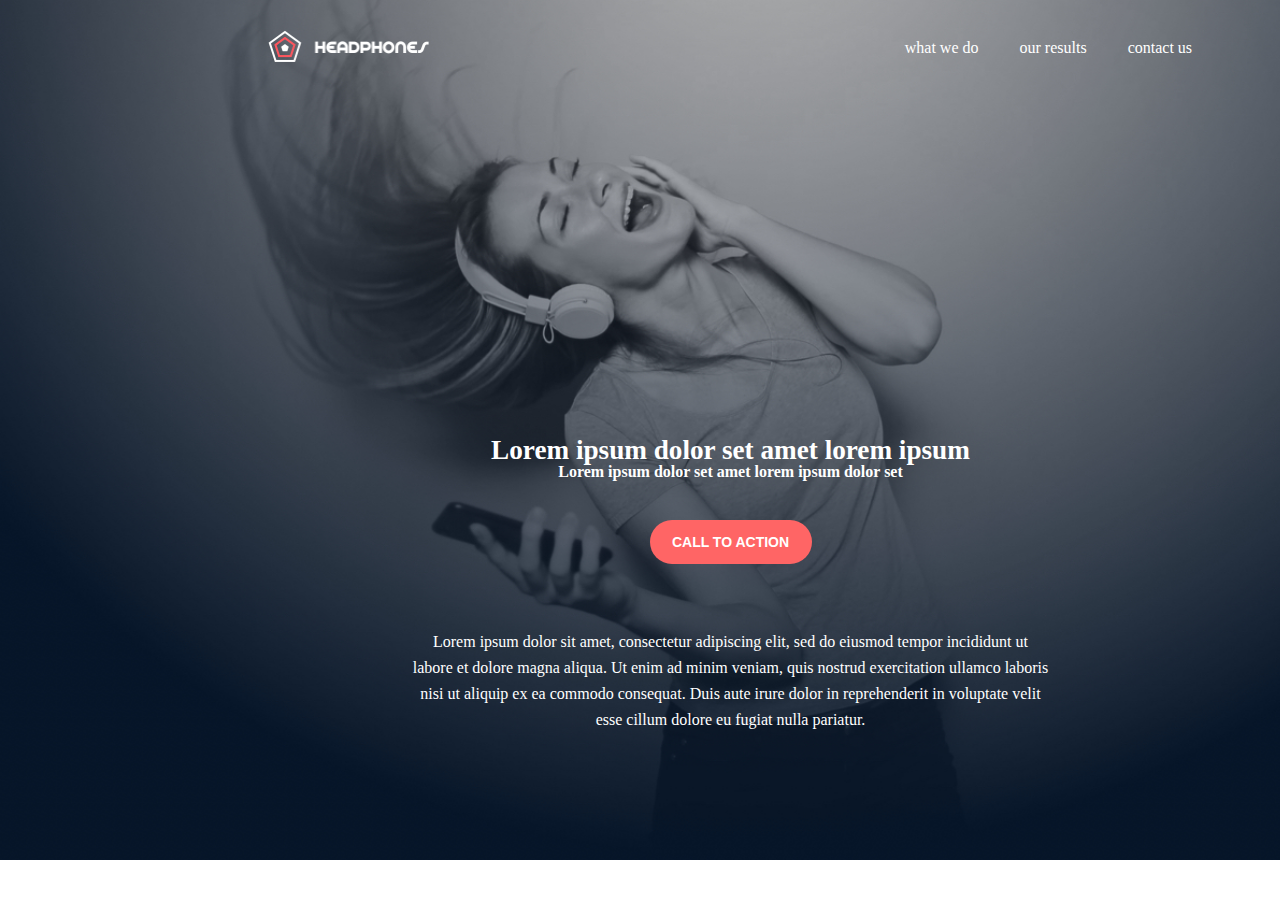
<file: 0-index.html>
<!DOCTYPE html>
<html lang="en">
<head>
    <meta charset="UTF-8">
    <meta name="viewport" content="width=device-width, initial-scale=1.0">
    <title>Headphones</title>
    <link rel="stylesheet" href="0-style.css">
</head>
<body>
    <header>
        <div class="nav-bar">
            <div class="logo-container">
                <a href="index.html"><img src="images/logo_headphones.png" alt="Logo" class="logo"></a>
            </div>
            <div class="links">
                <ul>
                    <a href="#"><li>what we do</li></a>
                    <a href="#"><li>our results</li></a>
                    <a href="#"><li>contact us</li></a>
                </ul>
            </div>
        </div>
        <div class="header-text">
            <h2>Lorem ipsum dolor set amet lorem ipsum</h2>
            <h3>Lorem ipsum dolor set amet lorem ipsum dolor set</h3>
            <button>CALL TO ACTION</button>
            <p>Lorem ipsum dolor sit amet, consectetur adipiscing elit,
                sed do eiusmod tempor incididunt ut labore et dolore magna aliqua.
                Ut enim ad minim veniam, quis nostrud exercitation ullamco laboris
                nisi ut aliquip ex ea commodo consequat. Duis aute irure dolor in
                reprehenderit in voluptate velit esse cillum dolore eu fugiat nulla pariatur.
            </p>
        </div>
    </header>

    <main>

    </main>

    <footer>

    </footer>
</body>
</html>
</file>
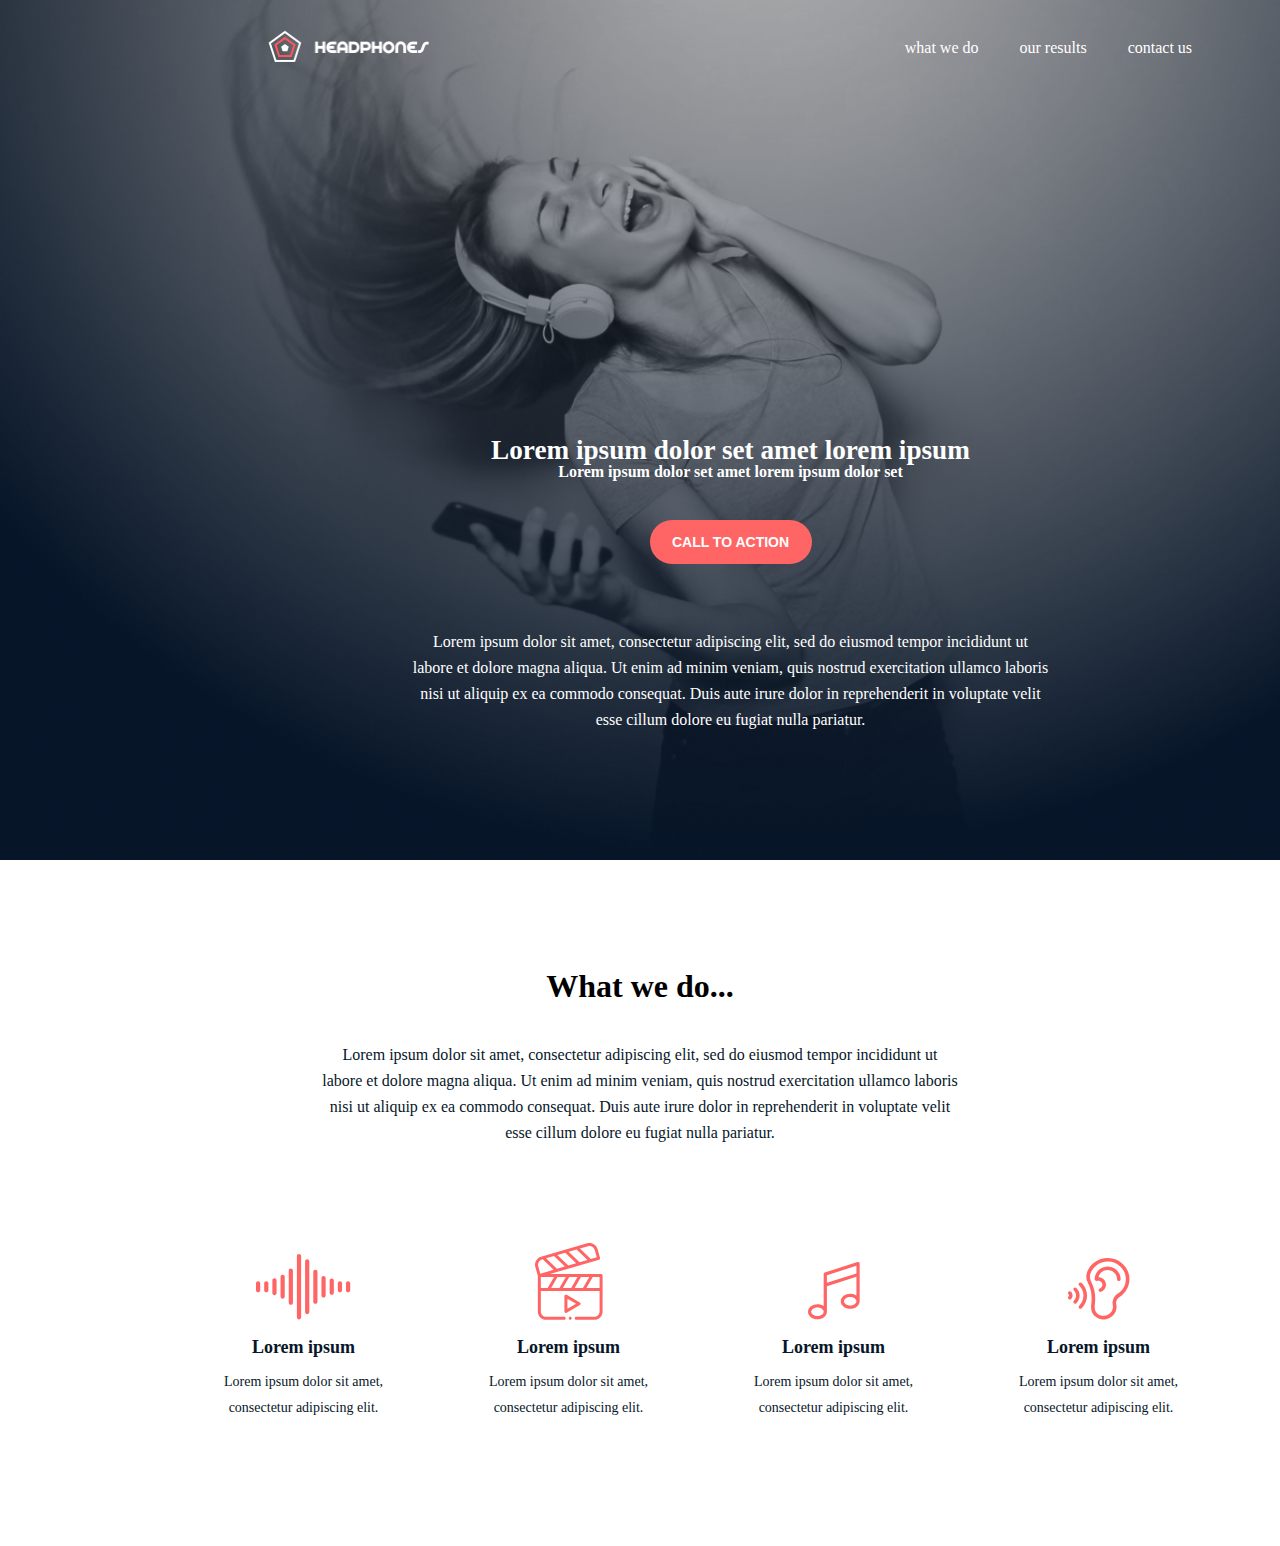
<file: 1-index.html>
<!DOCTYPE html>
<html lang="en">
<head>
    <meta charset="UTF-8">
    <meta name="viewport" content="width=device-width, initial-scale=1.0">
    <title>Headphones</title>
    <link rel="stylesheet" href="1-style.css">
</head>
<body>
    <header>
        <div class="nav-bar">
            <div class="logo-container">
                <a href="index.html"><img src="images/logo_headphones.png" alt="Logo" class="logo"></a>
            </div>
            <div class="links">
                <ul>
                    <a href="#"><li>what we do</li></a>
                    <a href="#"><li>our results</li></a>
                    <a href="#"><li>contact us</li></a>
                </ul>
            </div>
        </div>
        <div class="header-text">
            <h2>Lorem ipsum dolor set amet lorem ipsum</h2>
            <h3>Lorem ipsum dolor set amet lorem ipsum dolor set</h3>
            <button>CALL TO ACTION</button>
            <p>Lorem ipsum dolor sit amet, consectetur adipiscing elit,
                sed do eiusmod tempor incididunt ut labore et dolore magna aliqua.
                Ut enim ad minim veniam, quis nostrud exercitation ullamco laboris
                nisi ut aliquip ex ea commodo consequat. Duis aute irure dolor in
                reprehenderit in voluptate velit esse cillum dolore eu fugiat nulla pariatur.
            </p>
        </div>
    </header>

    <main>
        <div class="main-top">
            <h2>What we do...</h2>
            <p>Lorem ipsum dolor sit amet, consectetur adipiscing
                elit, sed do eiusmod tempor incididunt ut labore et
                dolore magna aliqua. Ut enim ad minim veniam, quis
                nostrud exercitation ullamco laboris nisi ut aliquip
                 ex ea commodo consequat. Duis aute irure dolor in
                 reprehenderit in voluptate velit esse cillum dolore
                  eu fugiat nulla pariatur.</p>
        </div>
        <div class="main-bottom">
            <div class="main-bottom-container main-bottom-1">
                <img src="images/sound-frecuency.svg" alt="sound wave" class="icon">
                <h3>Lorem ipsum</h3>
                <p>Lorem ipsum dolor sit amet, consectetur adipiscing elit.</p>
            </div>
            <div class="main-bottom-container main-bottom-2">
                <img src="images/video.svg" alt="video" class="icon">
                <h3>Lorem ipsum</h3>
                <p>Lorem ipsum dolor sit amet, consectetur adipiscing elit.</p>
            </div>
            <div class="main-bottom-container main-bottom-3">
                <img src="images/music.svg" alt="music" class="icon">
                <h3>Lorem ipsum</h3>
                <p>Lorem ipsum dolor sit amet, consectetur adipiscing elit.</p>
            </div>
            <div class="main-bottom-container main-bottom-4">
                <img src="images/hearing.svg" alt="hearing" class="icon">
                <h3>Lorem ipsum</h3>
                <p>Lorem ipsum dolor sit amet, consectetur adipiscing elit.</p>
            </div>
        </div>
    </main>

    <footer>

    </footer>
</body>
</html>
</file>
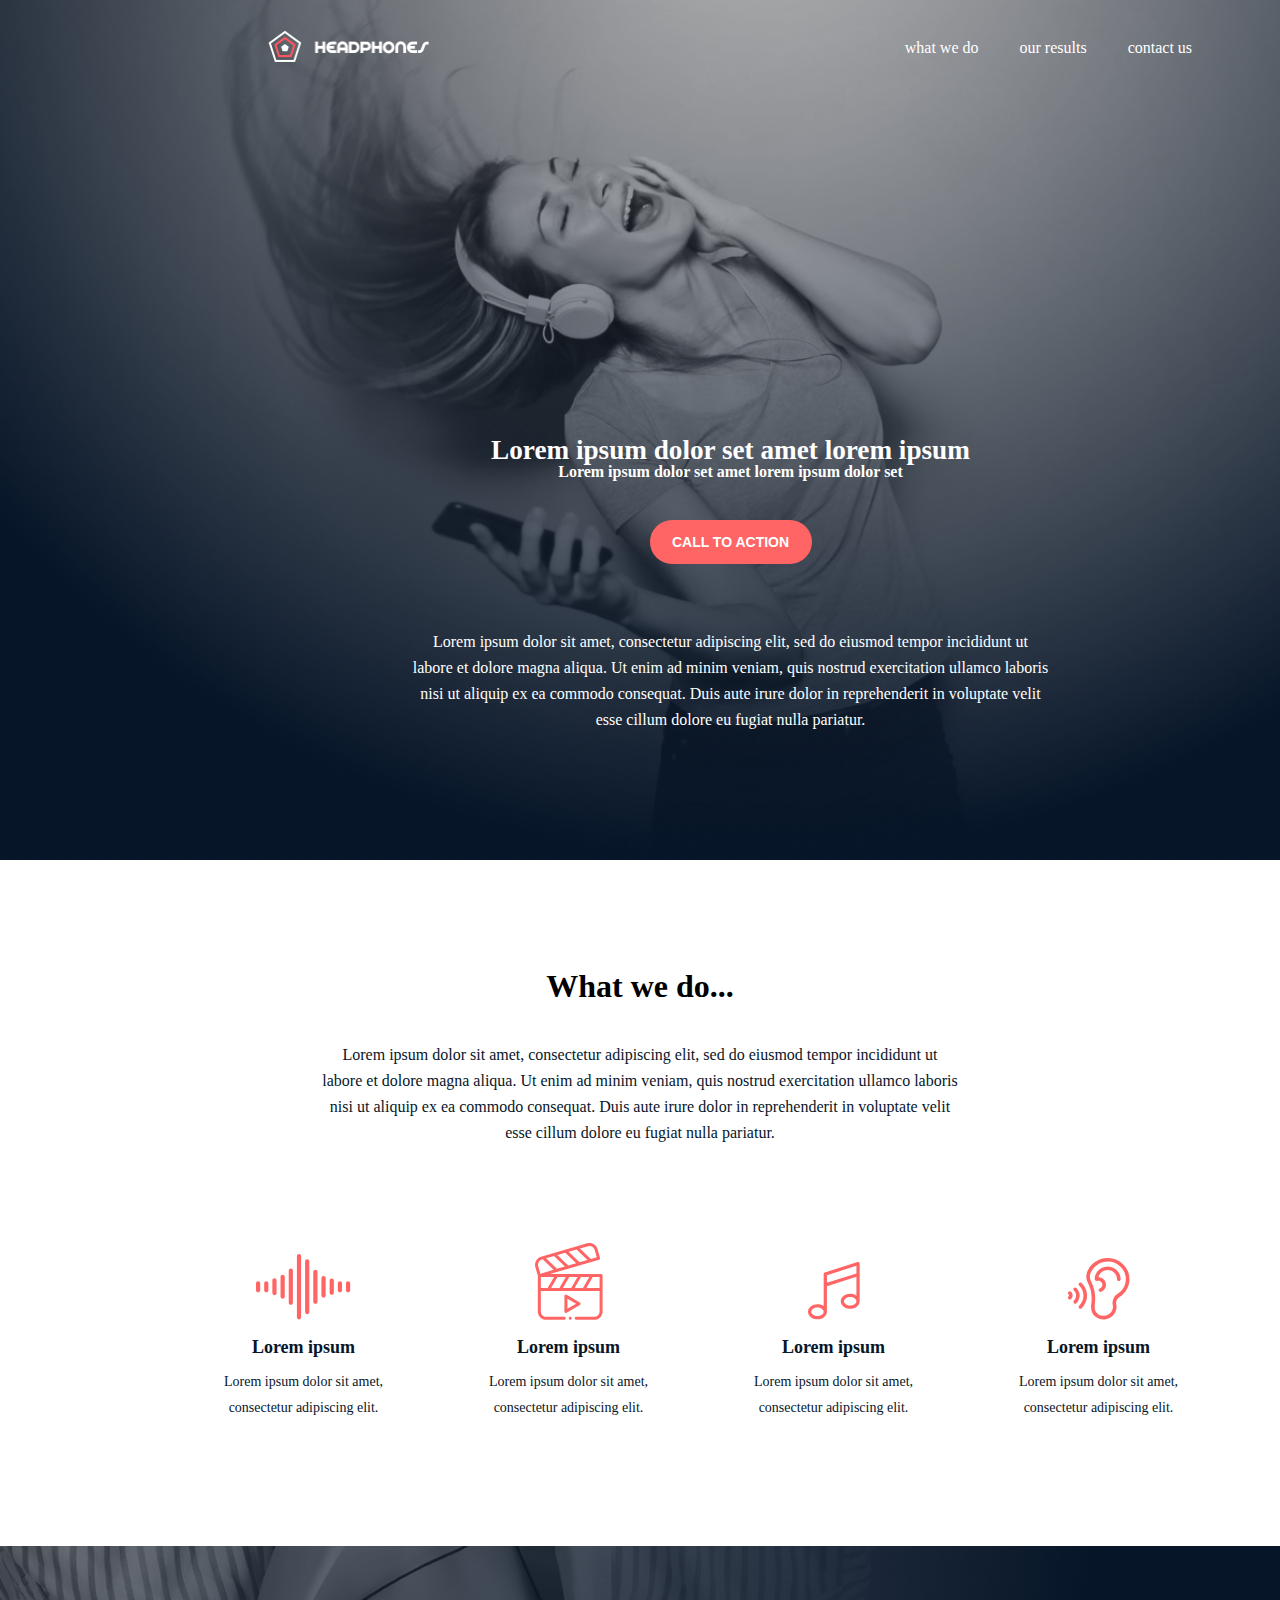
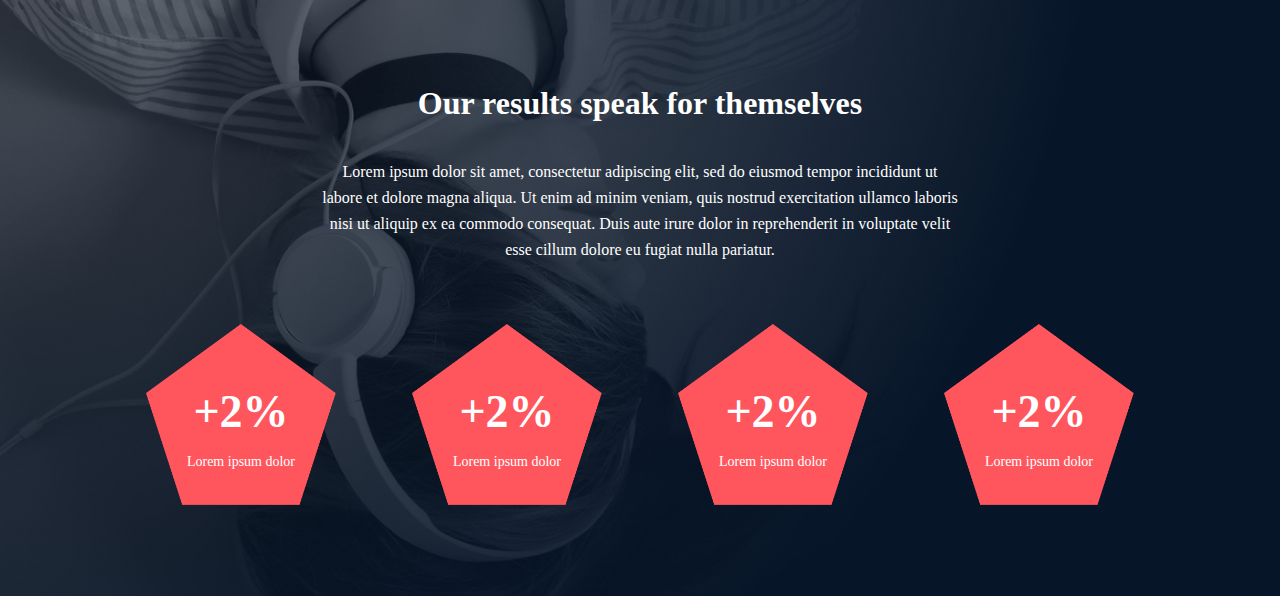
<file: 2-index.html>
<!DOCTYPE html>
<html lang="en">
<head>
    <meta charset="UTF-8">
    <meta name="viewport" content="width=device-width, initial-scale=1.0">
    <title>Headphones</title>
    <link rel="stylesheet" href="2-style.css">
</head>
<body>
    <header>
        <div class="nav-bar">
            <div class="logo-container">
                <a href="index.html"><img src="images/logo_headphones.png" alt="Logo" class="logo"></a>
            </div>
            <div class="links">
                <ul>
                    <a href="#"><li>what we do</li></a>
                    <a href="#"><li>our results</li></a>
                    <a href="#"><li>contact us</li></a>
                </ul>
            </div>
        </div>
        <div class="header-text">
            <h2>Lorem ipsum dolor set amet lorem ipsum</h2>
            <h3>Lorem ipsum dolor set amet lorem ipsum dolor set</h3>
            <button>CALL TO ACTION</button>
            <p>Lorem ipsum dolor sit amet, consectetur adipiscing elit,
                sed do eiusmod tempor incididunt ut labore et dolore magna aliqua.
                Ut enim ad minim veniam, quis nostrud exercitation ullamco laboris
                nisi ut aliquip ex ea commodo consequat. Duis aute irure dolor in
                reprehenderit in voluptate velit esse cillum dolore eu fugiat nulla pariatur.
            </p>
        </div>
    </header>

    <!-- WHAT WE DO
    ================== -->
    <main>
        <div class="main-top">
            <h2>What we do...</h2>
            <p>Lorem ipsum dolor sit amet, consectetur adipiscing
                elit, sed do eiusmod tempor incididunt ut labore et
                dolore magna aliqua. Ut enim ad minim veniam, quis
                nostrud exercitation ullamco laboris nisi ut aliquip
                 ex ea commodo consequat. Duis aute irure dolor in
                 reprehenderit in voluptate velit esse cillum dolore
                  eu fugiat nulla pariatur.</p>
        </div>
        <div class="main-bottom">
            <div class="main-bottom-container main-bottom-1">
                <img src="images/sound-frecuency.svg" alt="sound wave" class="icon">
                <h3>Lorem ipsum</h3>
                <p>Lorem ipsum dolor sit amet, consectetur adipiscing elit.</p>
            </div>
            <div class="main-bottom-container main-bottom-2">
                <img src="images/video.svg" alt="video" class="icon">
                <h3>Lorem ipsum</h3>
                <p>Lorem ipsum dolor sit amet, consectetur adipiscing elit.</p>
            </div>
            <div class="main-bottom-container main-bottom-3">
                <img src="images/music.svg" alt="music" class="icon">
                <h3>Lorem ipsum</h3>
                <p>Lorem ipsum dolor sit amet, consectetur adipiscing elit.</p>
            </div>
            <div class="main-bottom-container main-bottom-4">
                <img src="images/hearing.svg" alt="hearing" class="icon">
                <h3>Lorem ipsum</h3>
                <p>
                    Lorem ipsum dolor sit amet, consectetur adipiscing elit.
                </p>
            </div>
        </div>
    </main>

    <!-- OUR RESULTS
    =====================-->
    <section class="our-results">
        <div class="our-results-text">
            <h2>Our results speak for themselves</h2>
            <p>
                Lorem ipsum dolor sit amet, consectetur adipiscing elit,
                 sed do eiusmod tempor incididunt ut labore et dolore
                 magna aliqua. Ut enim ad minim veniam, quis nostrud
                 exercitation ullamco laboris nisi ut aliquip ex ea
                 commodo consequat. Duis aute irure dolor in
                 reprehenderit in voluptate velit esse cillum dolore
                 eu fugiat nulla pariatur.
            </p>
        </div>
        <div class="our-results-pentagon">
            <div class="pentagon-icon">
                <!-- <img src="images/pentagone.png" alt="pentagon icon" class="pentagon-icon"> -->
                <h2>+2%</h2>
                <p>Lorem ipsum dolor</p>
            </div>
            <div class="pentagon-icon">
                <!-- <img src="images/pentagone.png" alt="pentagon icon" class="pentagon-icon"> -->
                <h2>+2%</h2>
                <p>Lorem ipsum dolor</p>
            </div>
            <div class="pentagon-icon">
                <!-- <img src="images/pentagone.png" alt="pentagon icon" class="pentagon-icon"> -->
                <h2>+2%</h2>
                <p>Lorem ipsum dolor</p>
            </div>
            <div class="pentagon-icon">
                <!-- <img src="images/pentagone.png" alt="pentagon icon" class="pentagon-icon"> -->
                <h2>+2%</h2>
                <p>Lorem ipsum dolor</p>
            </div>
        </div>
    </section>

    <footer>

    </footer>
</body>
</html>
</file>
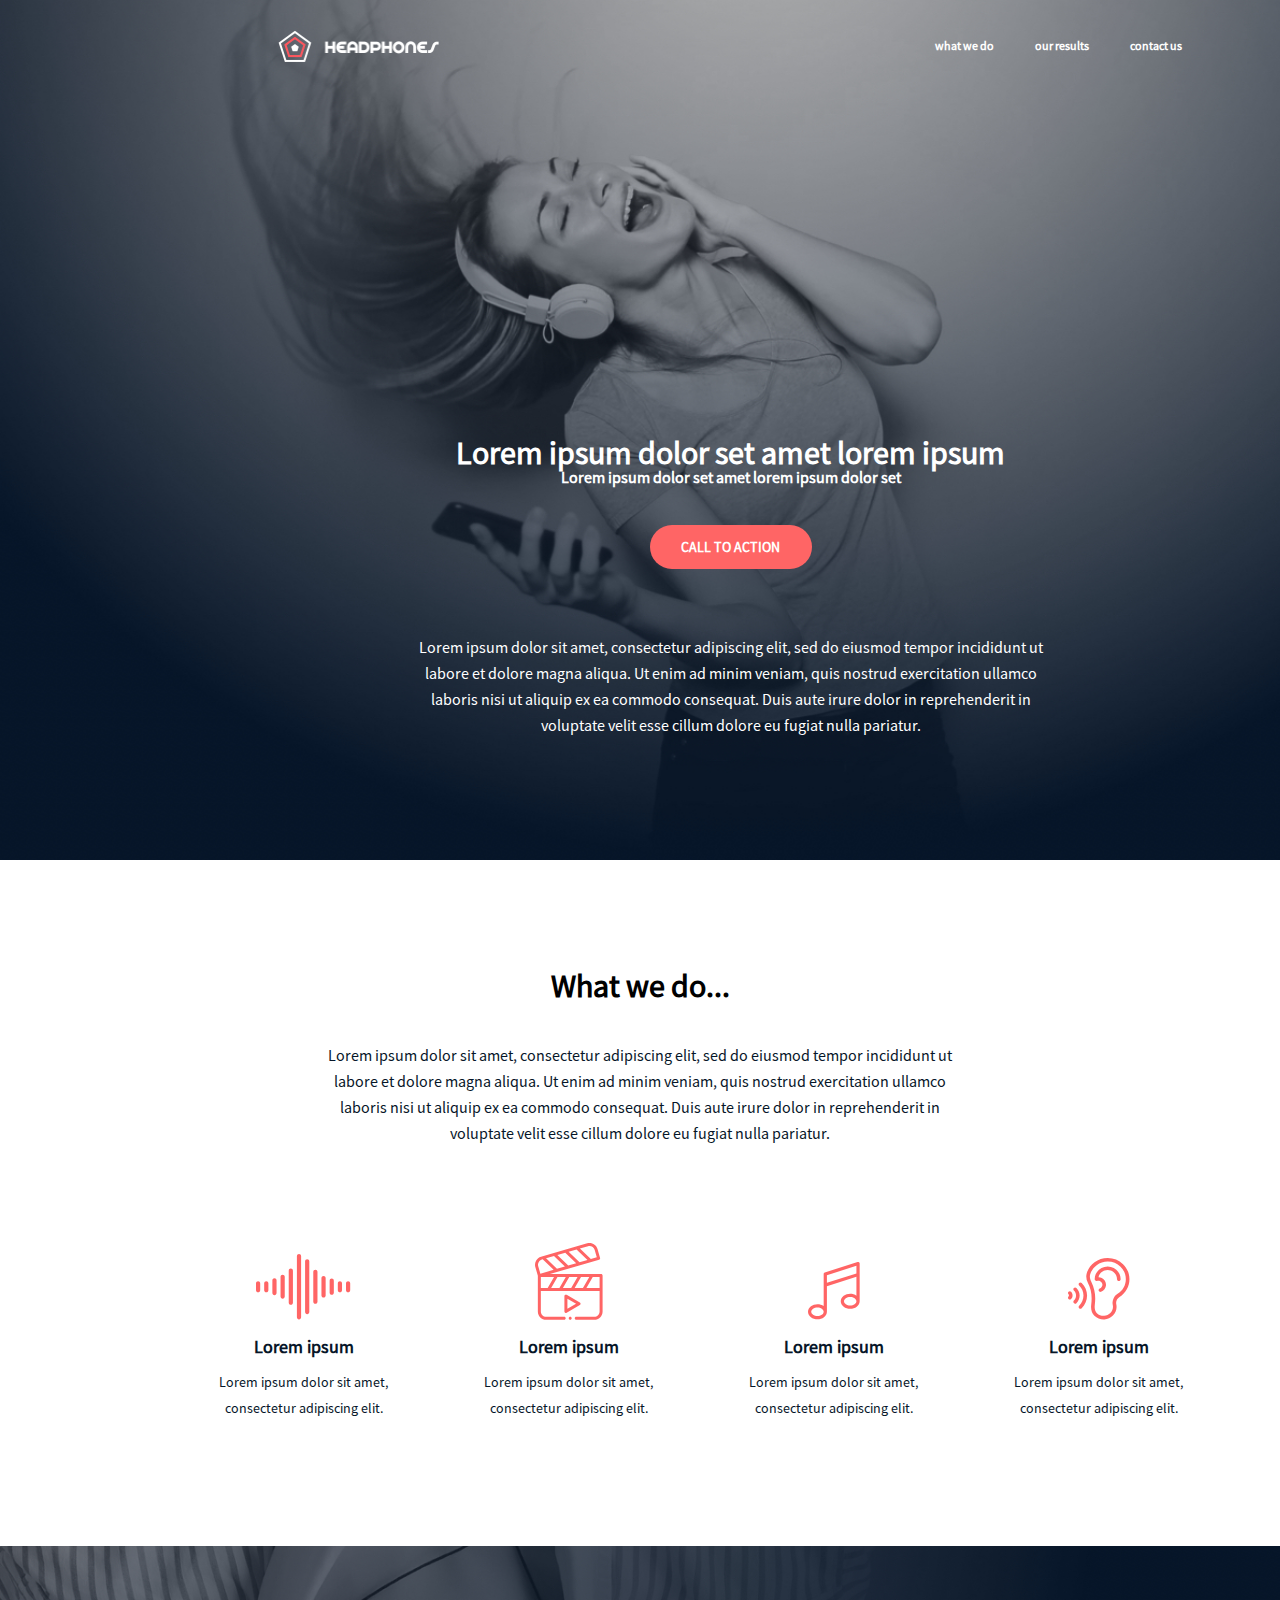
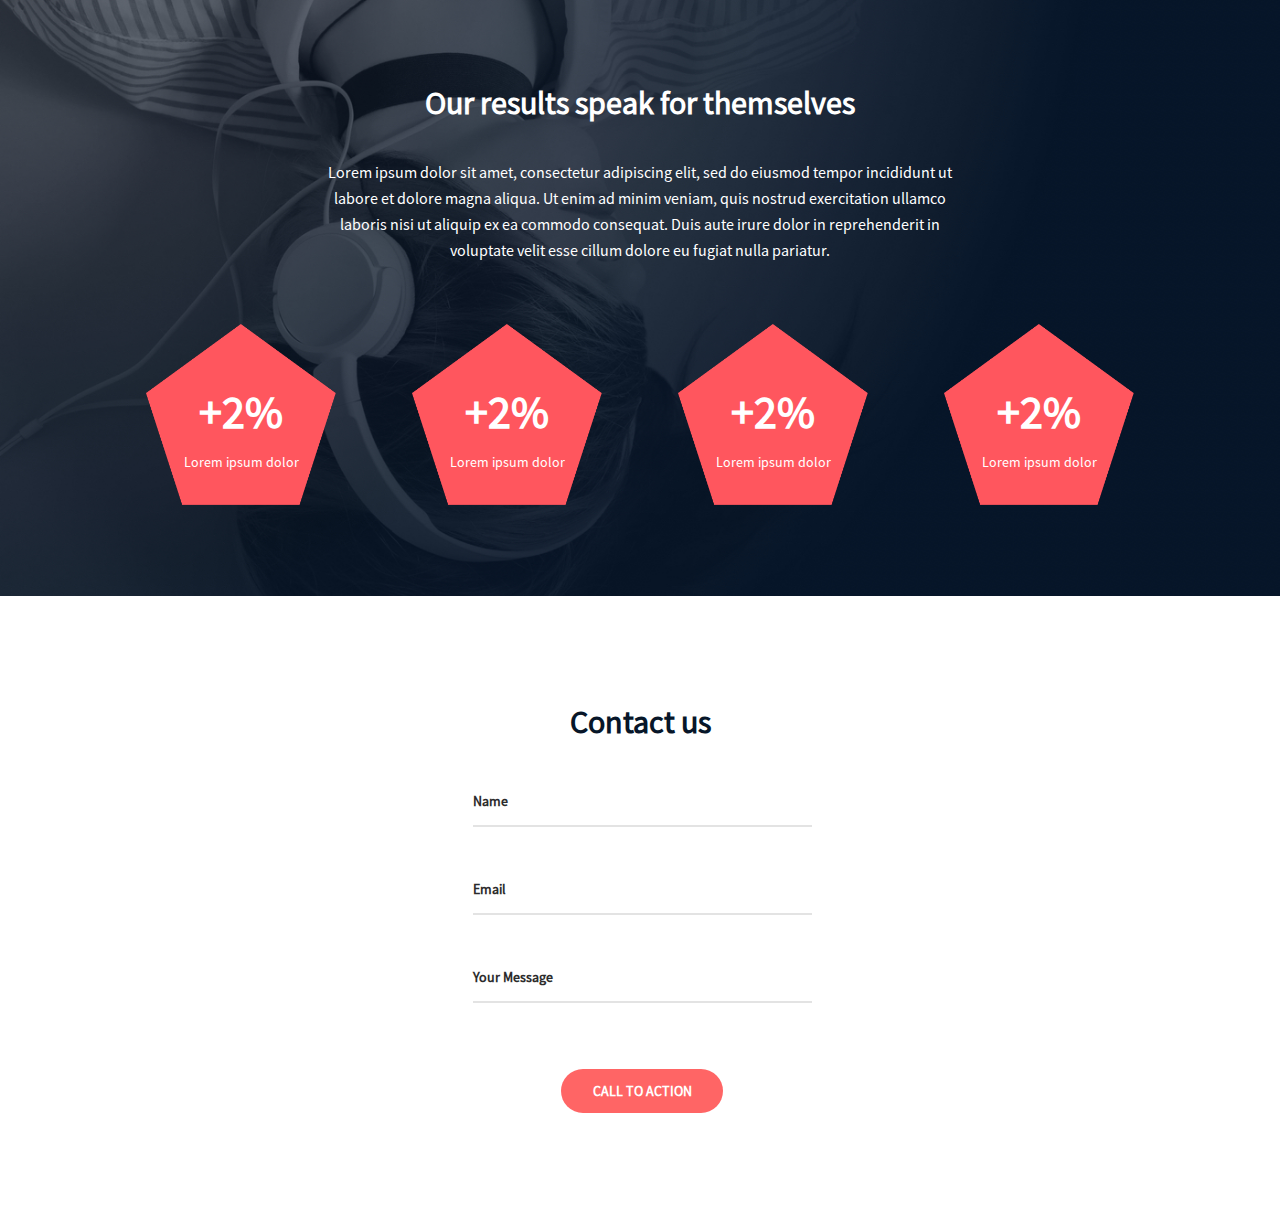
<file: 3-index.html>
<!DOCTYPE html>
<html lang="en">
<head>
    <meta charset="UTF-8">
    <meta name="viewport" content="width=device-width, initial-scale=1.0">
    <title>Headphones</title>
    <link rel="stylesheet" href="3-style.css">
</head>
<body>
    <header>
        <div class="nav-bar">
            <div class="logo-container">
                <a href="index.html"><img src="images/logo_headphones.png" alt="Logo" class="logo"></a>
            </div>
            <div class="links">
                <ul>
                    <a href="#what-we-do"><li>what we do</li></a>
                    <a href="#our-results"><li>our results</li></a>
                    <a href="#contact-us"><li>contact us</li></a>
                </ul>
            </div>
        </div>
        <div class="header-text">
            <h2>Lorem ipsum dolor set amet lorem ipsum</h2>
            <h3>Lorem ipsum dolor set amet lorem ipsum dolor set</h3>
            <button>CALL TO ACTION</button>
            <p>Lorem ipsum dolor sit amet, consectetur adipiscing elit,
                sed do eiusmod tempor incididunt ut labore et dolore magna aliqua.
                Ut enim ad minim veniam, quis nostrud exercitation ullamco laboris
                nisi ut aliquip ex ea commodo consequat. Duis aute irure dolor in
                reprehenderit in voluptate velit esse cillum dolore eu fugiat nulla pariatur.
            </p>
        </div>
    </header>

    <!-- WHAT WE DO
    ================== -->
    <main>
        <div id="what-we-do" class="main-top">
            <h2>What we do...</h2>
            <p>Lorem ipsum dolor sit amet, consectetur adipiscing
                elit, sed do eiusmod tempor incididunt ut labore et
                dolore magna aliqua. Ut enim ad minim veniam, quis
                nostrud exercitation ullamco laboris nisi ut aliquip
                 ex ea commodo consequat. Duis aute irure dolor in
                 reprehenderit in voluptate velit esse cillum dolore
                  eu fugiat nulla pariatur.</p>
        </div>
        <div class="main-bottom">
            <div class="main-bottom-container main-bottom-1">
                <img src="images/sound-frecuency.svg" alt="sound wave" class="icon">
                <h3>Lorem ipsum</h3>
                <p>Lorem ipsum dolor sit amet, consectetur adipiscing elit.</p>
            </div>
            <div class="main-bottom-container main-bottom-2">
                <img src="images/video.svg" alt="video" class="icon">
                <h3>Lorem ipsum</h3>
                <p>Lorem ipsum dolor sit amet, consectetur adipiscing elit.</p>
            </div>
            <div class="main-bottom-container main-bottom-3">
                <img src="images/music.svg" alt="music" class="icon">
                <h3>Lorem ipsum</h3>
                <p>Lorem ipsum dolor sit amet, consectetur adipiscing elit.</p>
            </div>
            <div class="main-bottom-container main-bottom-4">
                <img src="images/hearing.svg" alt="hearing" class="icon">
                <h3>Lorem ipsum</h3>
                <p>
                    Lorem ipsum dolor sit amet, consectetur adipiscing elit.
                </p>
            </div>
        </div>
    </main>

    <!-- OUR RESULTS
    =====================-->
    <section id="our-results" class="our-results">
        <div class="our-results-text">
            <h2>Our results speak for themselves</h2>
            <p>
                Lorem ipsum dolor sit amet, consectetur adipiscing elit,
                 sed do eiusmod tempor incididunt ut labore et dolore
                 magna aliqua. Ut enim ad minim veniam, quis nostrud
                 exercitation ullamco laboris nisi ut aliquip ex ea
                 commodo consequat. Duis aute irure dolor in
                 reprehenderit in voluptate velit esse cillum dolore
                 eu fugiat nulla pariatur.
            </p>
        </div>
        <div class="our-results-pentagon">
            <div class="pentagon-icon">
                <!-- <img src="images/pentagone.png" alt="pentagon icon" class="pentagon-icon"> -->
                <h2>+2%</h2>
                <p>Lorem ipsum dolor</p>
            </div>
            <div class="pentagon-icon">
                <!-- <img src="images/pentagone.png" alt="pentagon icon" class="pentagon-icon"> -->
                <h2>+2%</h2>
                <p>Lorem ipsum dolor</p>
            </div>
            <div class="pentagon-icon">
                <!-- <img src="images/pentagone.png" alt="pentagon icon" class="pentagon-icon"> -->
                <h2>+2%</h2>
                <p>Lorem ipsum dolor</p>
            </div>
            <div class="pentagon-icon">
                <!-- <img src="images/pentagone.png" alt="pentagon icon" class="pentagon-icon"> -->
                <h2>+2%</h2>
                <p>Lorem ipsum dolor</p>
            </div>
        </div>
    </section>

    <!-- CONTACT US
    =====================-->
    <section id="contact-us" class="contact-us-section">
        <div>
            <h3>Contact us</h3>
            <form action="#">
                <fieldset>
                    <div class="name">
                        <label for="name">Name</label>
                        <input type="text" id="name" required>
                    </div>

                    <div class="email">
                        <label for="email">Email</label>
                        <input type="text" id="email" required>
                    </div>

                    <div class="message">
                        <label for="message">Your Message</label>
                        <input type="text" id="message" required>
                    </div>

                    <button>CALL TO ACTION</button>
                </fieldset>
            </form>
        </div>
    </section>

    <footer>

    </footer>
</body>
</html>
</file>
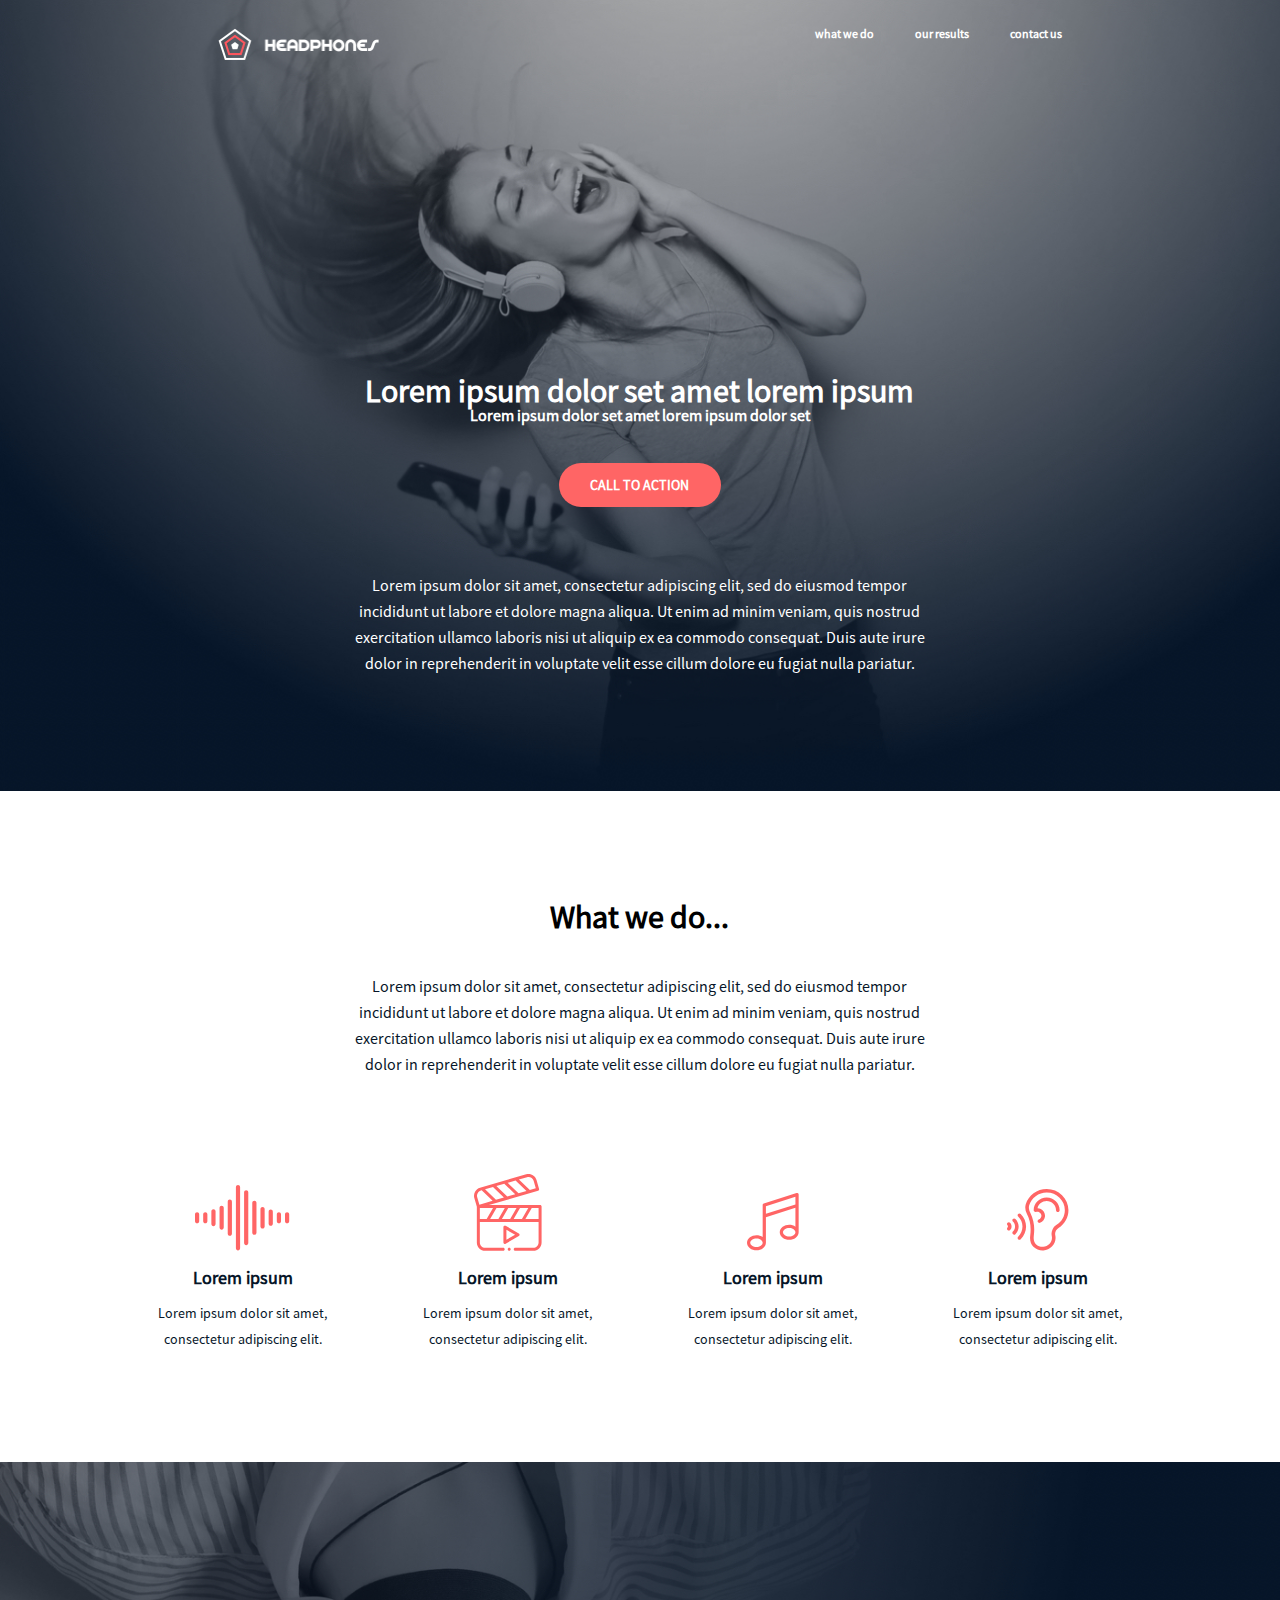
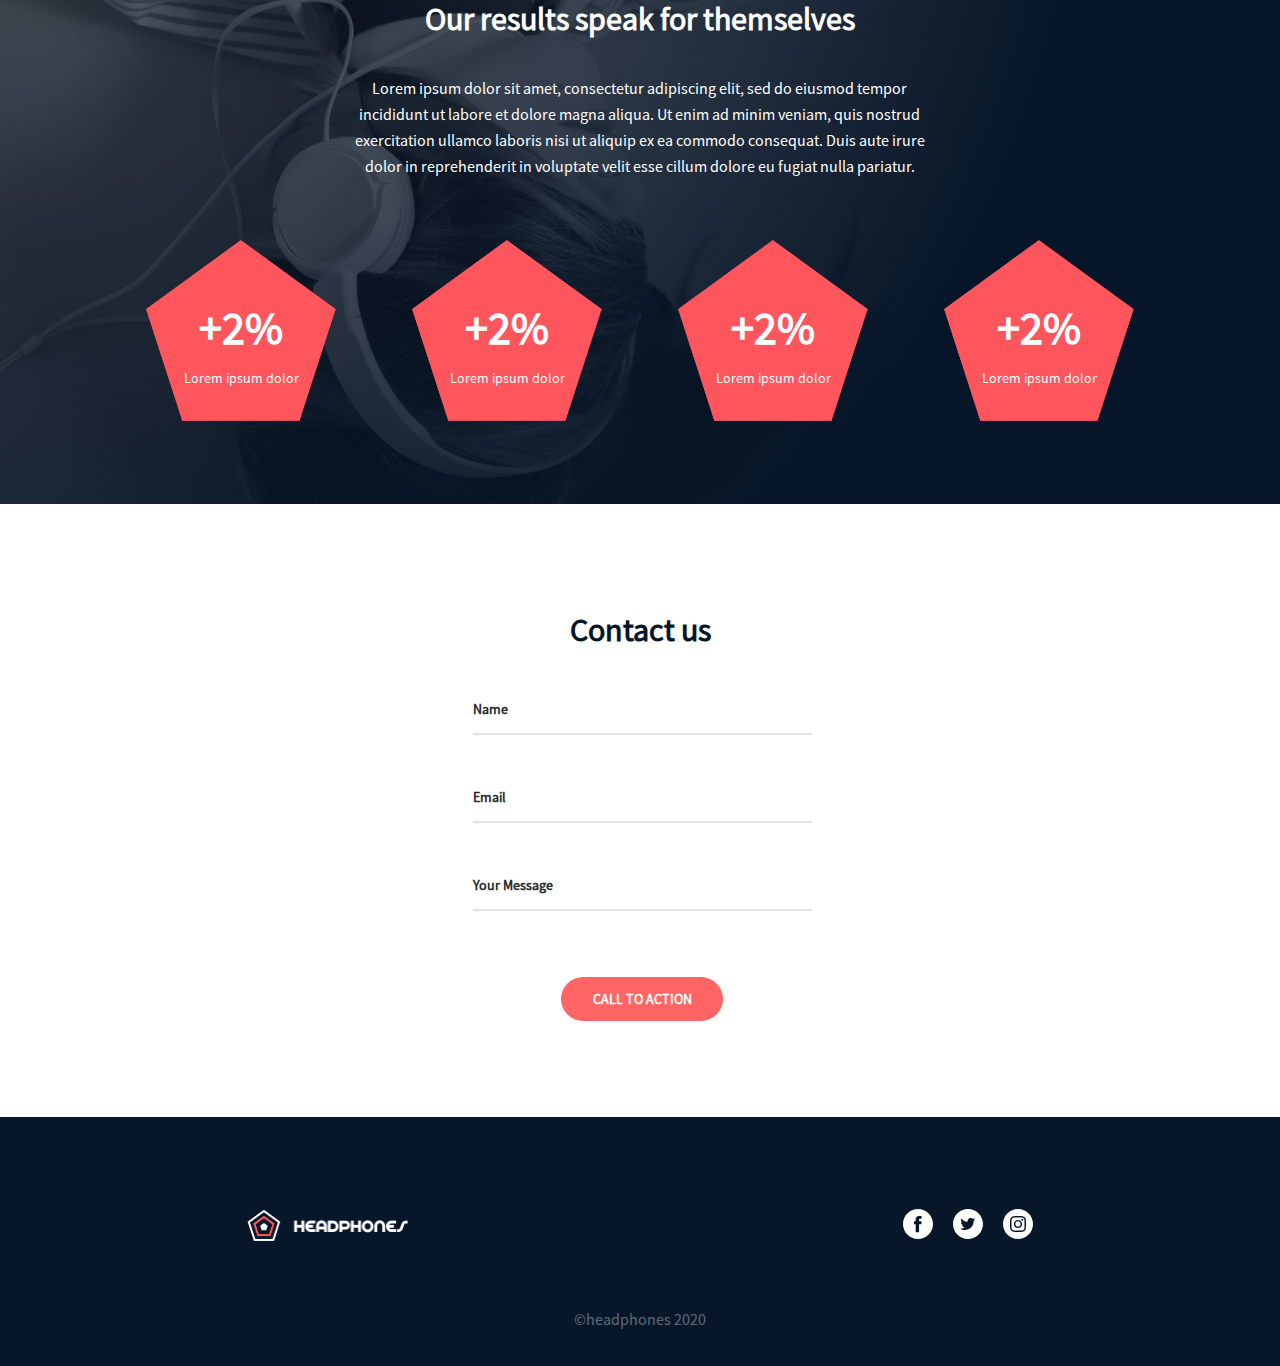
<file: 4-index.html>
<!DOCTYPE html>
<html lang="en">
<head>
    <meta charset="UTF-8">
    <meta name="viewport" content="width=device-width, initial-scale=1.0">
    <title>Headphones</title>
    <link rel="stylesheet" href="4-style.css">
</head>
<body>
    <!-- HEADER
    ===================== -->
    <header>
        <div class="nav-bar">
            <div class="menu">
                <a href="">&#9776;</a>
            </div>
            <div class="logo-container">
                <a href="index.html"><img src="images/logo_headphones.png" alt="Logo" class="logo"></a>
            </div>
            <div class="links">
                <ul>
                    <a href="#what-we-do"><li>what we do</li></a>
                    <a href="#our-results"><li>our results</li></a>
                    <a href="#contact-us"><li>contact us</li></a>
                </ul>
            </div>
        </div>
        <div class="header-text">
            <h2>Lorem ipsum dolor set amet lorem ipsum</h2>
            <h3>Lorem ipsum dolor set amet lorem ipsum dolor set</h3>
            <button>CALL TO ACTION</button>
            <p>Lorem ipsum dolor sit amet, consectetur adipiscing elit,
                sed do eiusmod tempor incididunt ut labore et dolore magna aliqua.
                Ut enim ad minim veniam, quis nostrud exercitation ullamco laboris
                nisi ut aliquip ex ea commodo consequat. Duis aute irure dolor in
                reprehenderit in voluptate velit esse cillum dolore eu fugiat nulla pariatur.
            </p>
        </div>
    </header>

    <!-- WHAT WE DO
    ===================== -->
    <section id="what-we-do">
        <div class="section-top">
            <h2>What we do...</h2>
            <p>Lorem ipsum dolor sit amet, consectetur adipiscing
                elit, sed do eiusmod tempor incididunt ut labore et
                dolore magna aliqua. Ut enim ad minim veniam, quis
                nostrud exercitation ullamco laboris nisi ut aliquip
                 ex ea commodo consequat. Duis aute irure dolor in
                 reprehenderit in voluptate velit esse cillum dolore
                  eu fugiat nulla pariatur.</p>
        </div>
        <div class="section-bottom">
            <div class="section-bottom-container section-bottom-1">
                <img src="images/sound-frecuency.svg" alt="sound wave" class="icon">
                <h3>Lorem ipsum</h3>
                <p>Lorem ipsum dolor sit amet, consectetur adipiscing elit.</p>
            </div>
            <div class="section-bottom-container section-bottom-2">
                <img src="images/video.svg" alt="video" class="icon">
                <h3>Lorem ipsum</h3>
                <p>Lorem ipsum dolor sit amet, consectetur adipiscing elit.</p>
            </div>
            <div class="section-bottom-container section-bottom-3">
                <img src="images/music.svg" alt="music" class="icon">
                <h3>Lorem ipsum</h3>
                <p>Lorem ipsum dolor sit amet, consectetur adipiscing elit.</p>
            </div>
            <div class="section-bottom-container section-bottom-4">
                <img src="images/hearing.svg" alt="hearing" class="icon">
                <h3>Lorem ipsum</h3>
                <p>
                    Lorem ipsum dolor sit amet, consectetur adipiscing elit.
                </p>
            </div>
        </div>
    </section>

    <!-- OUR RESULTS
    =====================-->
    <section id="our-results" class="our-results">
        <div class="our-results-text">
            <h2>Our results speak for themselves</h2>
            <p>
                Lorem ipsum dolor sit amet, consectetur adipiscing elit,
                 sed do eiusmod tempor incididunt ut labore et dolore
                 magna aliqua. Ut enim ad minim veniam, quis nostrud
                 exercitation ullamco laboris nisi ut aliquip ex ea
                 commodo consequat. Duis aute irure dolor in
                 reprehenderit in voluptate velit esse cillum dolore
                 eu fugiat nulla pariatur.
            </p>
        </div>
        <div class="our-results-pentagon">
            <div class="pentagon-icon">
                <h2>+2%</h2>
                <p>Lorem ipsum dolor</p>
            </div>
            <div class="pentagon-icon">
                <h2>+2%</h2>
                <p>Lorem ipsum dolor</p>
            </div>
            <div class="pentagon-icon">
                <h2>+2%</h2>
                <p>Lorem ipsum dolor</p>
            </div>
            <div class="pentagon-icon">
                <h2>+2%</h2>
                <p>Lorem ipsum dolor</p>
            </div>
        </div>
    </section>

    <!-- CONTACT US
    =====================-->
    <section id="contact-us" class="contact-us-section">
        <div>
            <h3>Contact us</h3>
            <form action="#">
                <fieldset>
                    <div class="name">
                        <label for="name">Name</label>
                        <input type="text" id="name" required>
                    </div>

                    <div class="email">
                        <label for="email">Email</label>
                        <input type="text" id="email" required>
                    </div>

                    <div class="message">
                        <label for="message">Your Message</label>
                        <input type="text" id="message" required>
                    </div>

                    <button>CALL TO ACTION</button>
                </fieldset>
            </form>
        </div>
    </section>

    <!-- FOOTER
    ===================== -->
    <footer id="footer">
        <div>
            <div class="logo">
                <img src="images/logo_headphones.png" alt="site logo">
            </div>
            <div class="social-media-icons">
                <svg xmlns="http://www.w3.org/2000/svg" width="130" height="30" viewBox="0 0 130 30" fill="none">
                    <path fill-rule="evenodd" clip-rule="evenodd" d="M115 0C106.716 0 100 6.71573 100 15C100 23.2843 106.716 30 115 30C123.284 30 130 23.2843 130 15C130 6.71573 123.284 0 115 0ZM111.702 7.04833C112.555 7.0095 112.828 7 115.001 7H114.998C117.172 7 117.443 7.0095 118.297 7.04833C119.148 7.08733 119.73 7.22217 120.24 7.42C120.767 7.62417 121.212 7.89751 121.657 8.34251C122.102 8.78719 122.375 9.23352 122.58 9.7597C122.777 10.2684 122.912 10.8497 122.952 11.7014C122.99 12.5547 123 12.8274 123 15.0001C123 17.1728 122.99 17.4448 122.952 18.2981C122.912 19.1495 122.777 19.731 122.58 20.2398C122.375 20.7658 122.102 21.2121 121.657 21.6568C121.212 22.1018 120.766 22.3758 120.24 22.5802C119.731 22.778 119.149 22.9128 118.298 22.9518C117.444 22.9907 117.173 23.0002 115 23.0002C112.827 23.0002 112.555 22.9907 111.701 22.9518C110.85 22.9128 110.268 22.778 109.759 22.5802C109.234 22.3758 108.787 22.1018 108.343 21.6568C107.898 21.2121 107.625 20.7658 107.42 20.2396C107.222 19.731 107.088 19.1496 107.048 18.298C107.01 17.4446 107 17.1728 107 15.0001C107 12.8274 107.01 12.5546 107.048 11.7012C107.087 10.8499 107.222 10.2684 107.42 9.75953C107.625 9.23352 107.898 8.78719 108.343 8.34251C108.788 7.89768 109.234 7.62434 109.76 7.42C110.269 7.22217 110.85 7.08733 111.702 7.04833ZM114.283 8.44168C114.422 8.44146 114.572 8.44153 114.734 8.4416L115.001 8.44168C117.137 8.44168 117.39 8.44935 118.233 8.48768C119.013 8.52335 119.437 8.65368 119.719 8.76319C120.092 8.90819 120.358 9.08152 120.638 9.36152C120.918 9.64153 121.091 9.9082 121.237 10.2815C121.346 10.5632 121.477 10.9865 121.512 11.7666C121.551 12.6099 121.559 12.8632 121.559 14.9983C121.559 17.1333 121.551 17.3866 121.512 18.2299C121.477 19.01 121.346 19.4333 121.237 19.715C121.092 20.0883 120.918 20.3541 120.638 20.634C120.358 20.914 120.092 21.0873 119.719 21.2323C119.437 21.3423 119.013 21.4723 118.233 21.508C117.39 21.5463 117.137 21.5547 115.001 21.5547C112.865 21.5547 112.611 21.5463 111.768 21.508C110.988 21.472 110.565 21.3416 110.283 21.2321C109.909 21.0871 109.643 20.9138 109.363 20.6338C109.083 20.3538 108.909 20.0878 108.764 19.7143C108.654 19.4326 108.524 19.0093 108.488 18.2293C108.45 17.3859 108.442 17.1326 108.442 14.9963C108.442 12.8599 108.45 12.6079 108.488 11.7646C108.524 10.9845 108.654 10.5612 108.764 10.2792C108.909 9.90586 109.083 9.63919 109.363 9.35919C109.643 9.07919 109.909 8.90585 110.283 8.76052C110.565 8.65052 110.988 8.52052 111.768 8.48468C112.506 8.45135 112.792 8.44135 114.283 8.43968V8.44168ZM119.271 9.77003C118.741 9.77003 118.311 10.1995 118.311 10.7297C118.311 11.2597 118.741 11.6897 119.271 11.6897C119.801 11.6897 120.231 11.2597 120.231 10.7297C120.231 10.1997 119.801 9.7697 119.271 9.7697V9.77003ZM110.892 15.0001C110.892 12.7313 112.732 10.8918 115.001 10.8917C117.269 10.8917 119.108 12.7312 119.108 15.0001C119.108 17.2689 117.27 19.1076 115.001 19.1076C112.732 19.1076 110.892 17.2689 110.892 15.0001ZM117.667 15.0001C117.667 13.5272 116.473 12.3334 115.001 12.3334C113.528 12.3334 112.334 13.5272 112.334 15.0001C112.334 16.4728 113.528 17.6668 115.001 17.6668C116.473 17.6668 117.667 16.4728 117.667 15.0001Z" fill="white"/>
                    <path fill-rule="evenodd" clip-rule="evenodd" d="M65 0C56.7157 0 50 6.71573 50 15C50 23.2843 56.7157 30 65 30C73.2843 30 80 23.2843 80 15C80 6.71573 73.2843 0 65 0ZM64.5822 12.7112L64.5508 12.1922C64.4563 10.8469 65.2852 9.6182 66.5967 9.14154C67.0794 8.97206 67.8978 8.95087 68.4329 9.09917C68.6427 9.16273 69.0414 9.37458 69.3247 9.56524L69.8388 9.91479L70.4054 9.73472C70.7202 9.63939 71.1398 9.4805 71.3287 9.37458C71.5071 9.27924 71.6645 9.22628 71.6645 9.25806C71.6645 9.43813 71.2762 10.0525 70.951 10.3915C70.5103 10.8681 70.6362 10.9105 71.5281 10.5927C72.0632 10.4126 72.0737 10.4126 71.9687 10.6139C71.9058 10.7198 71.5805 11.0906 71.2343 11.4295C70.6467 12.0121 70.6152 12.0757 70.6152 12.5629C70.6152 13.315 70.2585 14.8827 69.9018 15.7407C69.2408 17.3507 67.8243 19.0138 66.4079 19.8506C64.4144 21.0264 61.7598 21.3229 59.525 20.6344C58.78 20.4014 57.5 19.8082 57.5 19.7023C57.5 19.6705 57.8882 19.6281 58.3604 19.6175C59.3466 19.5964 60.3329 19.321 61.1723 18.8337L61.7388 18.4947L61.0883 18.2723C60.165 17.9545 59.3361 17.2236 59.1263 16.5351C59.0633 16.3127 59.0843 16.3021 59.6719 16.3021L60.2804 16.2915L59.7663 16.0479C59.1578 15.7407 58.6017 15.2217 58.3289 14.692C58.1295 14.3107 57.8777 13.3468 57.9512 13.2726C57.9721 13.2408 58.1925 13.3044 58.4443 13.3891C59.1683 13.654 59.2627 13.5904 58.843 13.1455C58.0561 12.3405 57.8148 11.1435 58.1925 10.0101L58.3709 9.50169L59.0633 10.1902C60.4798 11.5778 62.148 12.404 64.0576 12.6477L64.5822 12.7112Z" fill="white"/>
                    <path fill-rule="evenodd" clip-rule="evenodd" d="M15 0C6.71573 0 0 6.71573 0 15C0 23.2843 6.71573 30 15 30C23.2843 30 30 23.2843 30 15C30 6.71573 23.2843 0 15 0ZM16.0635 15.1589V23.3197H12.6869V15.1592H11V12.3469H12.6869V10.6585C12.6869 8.36425 13.6395 7 16.3457 7H18.5988V9.81257H17.1905C16.137 9.81257 16.0673 10.2056 16.0673 10.9391L16.0635 12.3466H18.6147L18.3162 15.1589H16.0635Z" fill="white"/>
                </svg>
            </div>
        </div>
        <p>
            &#169;headphones 2020
        </p>
    </footer>
</body>
</html>
</file>
<file: 0-style.css>
/* http://meyerweb.com/eric/tools/css/reset/
   v2.0 | 20110126
   License: none (public domain)
*/

html, body, div, span, applet, object, iframe,
h1, h2, h3, h4, h5, h6, p, blockquote, pre,
a, abbr, acronym, address, big, cite, code,
del, dfn, em, img, ins, kbd, q, s, samp,
small, strike, strong, sub, sup, tt, var,
b, u, i, center,
dl, dt, dd, ol, ul, li,
fieldset, form, label, legend,
table, caption, tbody, tfoot, thead, tr, th, td,
article, aside, canvas, details, embed,
figure, figcaption, footer, header, hgroup,
menu, nav, output, ruby, section, summary,
time, mark, audio, video {
	margin: 0;
	padding: 0;
	border: 0;
	font-size: 100%;
	font: inherit;
	vertical-align: baseline;
}
/* HTML5 display-role reset for older browsers */
article, aside, details, figcaption, figure,
footer, header, hgroup, menu, nav, section {
	display: block;
}
body {
	line-height: 1;
}
ol, ul {
	list-style: none;
}
blockquote, q {
	quotes: none;
}
blockquote:before, blockquote:after,
q:before, q:after {
	content: '';
	content: none;
}
table {
	border-collapse: collapse;
	border-spacing: 0;
}

/* VARIABLES */
:root {
    --color-primary: #D73953;
    --color-black:  #090909;
    --color-white: #ffffff;
    --color-grey: #a0a0a0;
    --color-light-grey: #f3f3f3;
    --color-dark-grey: #353535;

    /* HEADER */
    --header-text-color:var(--color-white)
}

body {

}

/* HEADER */
header {
    height: 800px;
    color: var(--header-text-color);
    width: 1400px;
    background-image: url(images/headphones_hero_1.jpg);
    padding: 30px;
    background-repeat: no-repeat;
    background-size: cover;
    font-family: ;
}

.nav-bar {
    display: flex;
    justify-content: space-around;
    align-items: center;
    margin-bottom: ;
}

.logo {
    width: 161px;
    height: 32px;
}

.links ul {
    display: flex;
    height: 15px;
    gap: 41px;
    /* justify-content: center; */
    /* margin-bottom: 200px; */
    /* align-items: flex-start; */
}

.links ul a {
    text-decoration: none;
    color: var(--header-text-color);
}

.links ul a:hover, .links ul a:active {
    color: #FF6565;
}

.header-text {
    width: 637px;
    height: 313px;
    margin: 372px 381px 115px 382px;
    text-align: center;
}

.header-text h2 {
    font-size: 1.7em;
    font-weight: 700;
}

.header-text h3 {
    font-size: 1em;
    margin-bottom: 40px;
    font-weight: 700;
}

button {
    width: 162px;
    height: 44px;
    border-radius: 22px;
    background-color: #FF6565;
    border: none;
    color: #ffffff;
    font-weight: 700;
    font-size: 14px;
    margin-bottom: 65px;
    cursor: pointer;
}

button:hover, button:active {
    opacity: 0.9;
}

.header-text p {
    line-height: 26px;
    font-weight: 400;
    font-size: 16px;
}
</file>
<file: 1-style.css>
/* http://meyerweb.com/eric/tools/css/reset/
   v2.0 | 20110126
   License: none (public domain)
*/

html, body, div, span, applet, object, iframe,
h1, h2, h3, h4, h5, h6, p, blockquote, pre,
a, abbr, acronym, address, big, cite, code,
del, dfn, em, img, ins, kbd, q, s, samp,
small, strike, strong, sub, sup, tt, var,
b, u, i, center,
dl, dt, dd, ol, ul, li,
fieldset, form, label, legend,
table, caption, tbody, tfoot, thead, tr, th, td,
article, aside, canvas, details, embed,
figure, figcaption, footer, header, hgroup,
menu, nav, output, ruby, section, summary,
time, mark, audio, video {
	margin: 0;
	padding: 0;
	border: 0;
	font-size: 100%;
	font: inherit;
	vertical-align: baseline;
}
/* HTML5 display-role reset for older browsers */
article, aside, details, figcaption, figure,
footer, header, hgroup, menu, nav, section {
	display: block;
}
body {
	line-height: 1;
}
ol, ul {
	list-style: none;
}
blockquote, q {
	quotes: none;
}
blockquote:before, blockquote:after,
q:before, q:after {
	content: '';
	content: none;
}
table {
	border-collapse: collapse;
	border-spacing: 0;
}

/* VARIABLES */
:root {
    --color-primary: #D73953;
    --color-black:  #090909;
    --color-white: #ffffff;
    --color-grey: #a0a0a0;
    --color-light-grey: #f3f3f3;
    --color-dark-grey: #353535;
    --color-off-black: #071629;

    /* HEADER */
    --header-text-color:var(--color-white);

    /* WHAT WE DO */
    --wwd-text-color:var(--color-off-black);
}

/* HEADER */
header {
    height: 800px;
    color: var(--header-text-color);
    width: 1400px;
    background-image: url(images/headphones_hero_1.jpg);
    padding: 30px;
    background-repeat: no-repeat;
    background-size: cover;
    font-family: ;
}

.nav-bar {
    display: flex;
    justify-content: space-around;
    align-items: center;
    margin-bottom: ;
}

.logo {
    width: 161px;
    height: 32px;
}

.links ul {
    display: flex;
    height: 15px;
    gap: 41px;
    /* justify-content: center; */
    /* margin-bottom: 200px; */
    /* align-items: flex-start; */
}

.links ul a {
    text-decoration: none;
    color: var(--header-text-color);
}

.links ul a:hover, .links ul a:active {
    color: #FF6565;
}

.header-text {
    width: 637px;
    height: 313px;
    margin: 372px 381px 115px 382px;
    text-align: center;
}

.header-text h2 {
    font-size: 1.7em;
    font-weight: 700;
}

.header-text h3 {
    font-size: 1em;
    margin-bottom: 40px;
    font-weight: 700;
}

button {
    width: 162px;
    height: 44px;
    border-radius: 22px;
    background-color: #FF6565;
    border: none;
    color: #ffffff;
    font-weight: 700;
    font-size: 14px;
    margin-bottom: 65px;
    cursor: pointer;
}

button:hover, button:active {
    opacity: 0.9;
}

.header-text p {
    line-height: 26px;
    font-weight: 400;
    font-size: 16px;
}

/* WHAT WE DO */

.main-top {
    display: flex;
    flex-direction: column;
    width: 637px;
    justify-content: center;
    align-items: center;
    gap: 40px;
    margin-top: 110px;
    margin-left: auto;
    margin-right: auto;
}

.main-top p {
    width: 637px;
    font-size: 16px;
    text-align: center;
    line-height: 26px;
    font-weight: 400;
    color: var(--wwd-text-color);
}

.main-top h2 {
    font-size: 2em;
    font-weight: 600;
}

.main-bottom {
    display: flex;
    justify-content: center;
    margin-top: 97px;
    width: 1002px;
    height: 193px;
    margin-left: 200px;
    margin-right: 198px;
    margin-bottom: 110px;
    align-items: baseline;
    gap: 58px;
}

.main-bottom-container {
    text-align: center;
}

.icon {
    margin-bottom: 15px;
}

.main-bottom h3 {
    margin-bottom: 13px;
    color: var(--wwd-text-color);
    font-size: 18px;
    font-weight: 600;
}

.main-bottom p {
    color: var(--wwd-text-color);
    line-height: 26px;
    font-size: 14px;
    font-weight: 400;
}
</file>
<file: 2-style.css>
/* http://meyerweb.com/eric/tools/css/reset/
   v2.0 | 20110126
   License: none (public domain)
*/

html, body, div, span, applet, object, iframe,
h1, h2, h3, h4, h5, h6, p, blockquote, pre,
a, abbr, acronym, address, big, cite, code,
del, dfn, em, img, ins, kbd, q, s, samp,
small, strike, strong, sub, sup, tt, var,
b, u, i, center,
dl, dt, dd, ol, ul, li,
fieldset, form, label, legend,
table, caption, tbody, tfoot, thead, tr, th, td,
article, aside, canvas, details, embed,
figure, figcaption, footer, header, hgroup,
menu, nav, output, ruby, section, summary,
time, mark, audio, video {
	margin: 0;
	padding: 0;
	border: 0;
	font-size: 100%;
	font: inherit;
	vertical-align: baseline;
}
/* HTML5 display-role reset for older browsers */
article, aside, details, figcaption, figure,
footer, header, hgroup, menu, nav, section {
	display: block;
}
body {
	line-height: 1;
}
ol, ul {
	list-style: none;
}
blockquote, q {
	quotes: none;
}
blockquote:before, blockquote:after,
q:before, q:after {
	content: '';
	content: none;
}
table {
	border-collapse: collapse;
	border-spacing: 0;
}

/* VARIABLES */
:root {
    --color-primary: #D73953;
    --color-black:  #090909;
    --color-white: #ffffff;
    --color-grey: #a0a0a0;
    --color-light-grey: #f3f3f3;
    --color-dark-grey: #353535;
    --color-off-black: #071629;

    /* HEADER */
    --header-text-color:var(--color-white);

    /* WHAT WE DO */
    --wwd-text-color:var(--color-off-black);
}

/* HEADER */
header {
    height: 800px;
    color: var(--header-text-color);
    width: 1400px;
    background-image: url(images/headphones_hero_1.jpg);
    padding: 30px;
    background-repeat: no-repeat;
    background-size: cover;
    font-family: ;
}

.nav-bar {
    display: flex;
    justify-content: space-around;
    align-items: center;
    margin-bottom: ;
}

.logo {
    width: 161px;
    height: 32px;
}

.links ul {
    display: flex;
    height: 15px;
    gap: 41px;
    /* justify-content: center; */
    /* margin-bottom: 200px; */
    /* align-items: flex-start; */
}

.links ul a {
    text-decoration: none;
    color: var(--header-text-color);
}

.links ul a:hover, .links ul a:active {
    color: #FF6565;
}

.header-text {
    width: 637px;
    height: 313px;
    margin: 372px 381px 115px 382px;
    text-align: center;
}

.header-text h2 {
    font-size: 1.7em;
    font-weight: 700;
}

.header-text h3 {
    font-size: 1em;
    margin-bottom: 40px;
    font-weight: 700;
}

button {
    width: 162px;
    height: 44px;
    border-radius: 22px;
    background-color: #FF6565;
    border: none;
    color: #ffffff;
    font-weight: 700;
    font-size: 14px;
    margin-bottom: 65px;
    cursor: pointer;
}

button:hover, button:active {
    opacity: 0.9;
}

.header-text p {
    line-height: 26px;
    font-weight: 400;
    font-size: 16px;
}

/* WHAT WE DO */

.main-top {
    display: flex;
    flex-direction: column;
    width: 637px;
    justify-content: center;
    align-items: center;
    gap: 40px;
    margin-top: 110px;
    margin-left: auto;
    margin-right: auto;
}

.main-top p {
    width: 637px;
    font-size: 16px;
    text-align: center;
    line-height: 26px;
    font-weight: 400;
    color: var(--wwd-text-color);
}

.main-top h2 {
    font-size: 2em;
    font-weight: 600;
}

.main-bottom {
    display: flex;
    justify-content: center;
    margin-top: 97px;
    width: 1002px;
    height: 193px;
    margin-left: 200px;
    margin-right: 198px;
    margin-bottom: 110px;
    align-items: baseline;
    gap: 58px;
}

.main-bottom-container {
    text-align: center;
}

.icon {
    margin-bottom: 15px;
}

.main-bottom h3 {
    margin-bottom: 13px;
    color: var(--wwd-text-color);
    font-size: 18px;
    font-weight: 600;
}

.main-bottom p {
    color: var(--wwd-text-color);
    line-height: 26px;
    font-size: 14px;
    font-weight: 400;
}

/* OUR RESULTS */
.our-results {
    box-sizing: border-box;
    height: 650px;
    background-image: url("images/headphones_hero_2.jpg");
    background-repeat: no-repeat;
    background-size: cover;
    padding-top: 141px;
    padding-bottom: 79px;
    color: var(--color-white);
    /* display: flex;
    flex-direction: column;
    justify-content: space-between; */
    text-align: center;
}

.our-results h2 {
    margin-bottom: 40px;
    font-size: 32px;
    font-weight: 600;
}

.our-results-text p {
    width: 637px;
    margin-top: 40px;
    margin-right: auto;
    margin-left: auto;
    margin-bottom: 56px;
    font-size: 16px;
    font-weight: 400;
    line-height: 26px;
}

.our-results-pentagon {
    display: flex;
    justify-content: center;
    /* margin-bottom: 79px; */
    gap: 76px;
}

.pentagon-icon {
    height: 190px;
    width: 190px;
    /* position: relative; */
    background-image: url(images/pentagone.png);
    /* background-size: cover; */
    background-repeat: no-repeat;
    background-position: center;
    background-size: 100%;
}

.our-results-pentagon h2, .our-results-pentagon p {
    text-align: center;
    /* padding-top: 70px; */
}

.our-results-pentagon p {
    font-size: 14px;
    font-weight: 400;
}

.our-results-pentagon h2 {
    margin: 70px auto 20px;
    font-size: 46px;
    font-weight: 700;
    font-style: normal;
}
</file>
<file: 3-style.css>
/* http://meyerweb.com/eric/tools/css/reset/
   v2.0 | 20110126
   License: none (public domain)
*/

html, body, div, span, applet, object, iframe,
h1, h2, h3, h4, h5, h6, p, blockquote, pre,
a, abbr, acronym, address, big, cite, code,
del, dfn, em, img, ins, kbd, q, s, samp,
small, strike, strong, sub, sup, tt, var,
b, u, i, center,
dl, dt, dd, ol, ul, li,
fieldset, form, label, legend,
table, caption, tbody, tfoot, thead, tr, th, td,
article, aside, canvas, details, embed,
figure, figcaption, footer, header, hgroup,
menu, nav, output, ruby, section, summary,
time, mark, audio, video {
	margin: 0;
	padding: 0;
	border: 0;
	font-size: 100%;
	font: inherit;
	vertical-align: baseline;
}
/* HTML5 display-role reset for older browsers */
article, aside, details, figcaption, figure,
footer, header, hgroup, menu, nav, section {
	display: block;
}
body {
	line-height: 1;
}
ol, ul {
	list-style: none;
}
blockquote, q {
	quotes: none;
}
blockquote:before, blockquote:after,
q:before, q:after {
	content: '';
	content: none;
}
table {
	border-collapse: collapse;
	border-spacing: 0;
}

/* FONT */

@font-face {
    font-family: 'Source San Pro';
    src: url(Fonts/SourceSansPro-Regular.otf);
}



/* VARIABLES */
:root {
    --color-primary: #D73953;
    --color-black:  #090909;
    --color-white: #ffffff;
    --color-grey: #a0a0a0;
    --color-light-grey: #f3f3f3;
    --color-dark-grey: #353535;
    --color-off-black: #071629;

    --font-style: 'Source San Pro';

    /* HEADER */
    --header-text-color:var(--color-white);

    /* WHAT WE DO */
    --wwd-text-color:var(--color-off-black);


}

/* HEADER */
header {
    height: 800px;
    color: var(--header-text-color);
    width: 1400px;
    background-image: url(images/headphones_hero_1.jpg);
    padding: 30px;
    background-repeat: no-repeat;
    background-size: cover;
    font-family: ;
}

.nav-bar {
    display: flex;
    justify-content: space-around;
    align-items: center;
    margin-bottom: ;
}

.logo {
    width: 161px;
    height: 32px;
}

.links ul {
    display: flex;
    height: 15px;
    gap: 41px;
}

.links ul a {
    font-weight: 700;
    font-size: 12px;
    font-family: var(--font-style);
    text-decoration: none;
    color: var(--header-text-color);
}

.links ul a:hover, .links ul a:active {
    color: #FF6565;
}

.header-text {
    width: 637px;
    height: 313px;
    margin: 372px 381px 115px 382px;
    text-align: center;
}

.header-text h2 {
    font-family: var(--font-style);
    font-size: 32px;
    font-weight: 700;
}

.header-text h3 {
    font-family: var(--font-style);
    font-size: 16px;
    margin-bottom: 40px;
    font-weight: 700;
}

button {
    font-family: var(--font-style);
    width: 162px;
    height: 44px;
    border-radius: 22px;
    background-color: #FF6565;
    border: none;
    color: #ffffff;
    font-weight: 700;
    font-size: 14px;
    margin-bottom: 65px;
    cursor: pointer;
}

button:hover, button:active {
    opacity: 0.9;
}

.header-text p {
    font-family: var(--font-style);
    line-height: 26px;
    font-weight: 400;
    font-size: 16px;
}

/* WHAT WE DO */

.main-top {
    display: flex;
    flex-direction: column;
    width: 637px;
    justify-content: center;
    align-items: center;
    gap: 40px;
    margin-top: 110px;
    margin-left: auto;
    margin-right: auto;
}

.main-top p {
    font-family: var(--font-style);
    width: 637px;
    font-size: 16px;
    text-align: center;
    line-height: 26px;
    font-weight: 400;
    color: var(--wwd-text-color);
}

.main-top h2 {
    font-family: var(--font-style);
    font-size: 32px;
    font-weight: 600;
}

.main-bottom {
    display: flex;
    justify-content: center;
    margin-top: 97px;
    width: 1002px;
    height: 193px;
    margin-left: 200px;
    margin-right: 198px;
    margin-bottom: 110px;
    align-items: baseline;
    gap: 58px;
}

.main-bottom-container {
    text-align: center;
}

.icon {
    margin-bottom: 15px;
}

.main-bottom h3 {
    font-family: var(--font-style);
    margin-bottom: 13px;
    color: var(--wwd-text-color);
    font-size: 18px;
    font-weight: 600;
}

.main-bottom p {
    font-family: var(--font-style);
    color: var(--wwd-text-color);
    line-height: 26px;
    font-size: 14px;
    font-weight: 400;
}

/* OUR RESULTS */
.our-results {
    box-sizing: border-box;
    height: 650px;
    background-image: url("images/headphones_hero_2.jpg");
    background-repeat: no-repeat;
    background-size: cover;
    padding-top: 141px;
    padding-bottom: 79px;
    color: var(--color-white);
    /* display: flex;
    flex-direction: column;
    justify-content: space-between; */
    text-align: center;
}

.our-results h2 {
    font-family: var(--font-style);
    margin-bottom: 40px;
    font-size: 32px;
    font-weight: 600;
}

.our-results-text p {
    font-family: var(--font-style);
    width: 637px;
    margin-top: 40px;
    margin-right: auto;
    margin-left: auto;
    margin-bottom: 56px;
    font-size: 16px;
    font-weight: 400;
    line-height: 26px;
}

.our-results-pentagon {
    display: flex;
    justify-content: center;
    /* margin-bottom: 79px; */
    gap: 76px;
}

.pentagon-icon {
    height: 190px;
    width: 190px;
    /* position: relative; */
    background-image: url(images/pentagone.png);
    /* background-size: cover; */
    background-repeat: no-repeat;
    background-position: center;
    background-size: 100%;
}

.our-results-pentagon h2, .our-results-pentagon p {
    text-align: center;
    /* padding-top: 70px; */
}

.our-results-pentagon p {
    font-size: 14px;
    font-weight: 400;
    font-family: var(--font-style);
}

.our-results-pentagon h2 {
    font-family: var(--font-style);
    margin: 70px auto 20px;
    font-size: 46px;
    font-weight: 700;
    font-style: normal;
}

/* CONTACT US */

label {
    position: absolute;
    left: 0;
}

.contact-us-section form input {
    display: block;
    margin: 0 auto;
    width: 335px;
    height: 29px;
    /* background-color: var(--color-black); */
    /* opacity: 0.17; */
    outline: 0;
    border-width: 0 0 2px;
    border-color: var(--color-black);
    opacity: 0.17;
}

.contact-us-section > div {
    text-align: center;
    height: 373px;
    width: 335px;
    margin-left: auto;
    margin-right: auto;
    margin-top: 110px;
    margin-bottom: 130px;
    padding: 110px auto 130px;
}

.contact-us-section h3 {
    margin-bottom: 56px;
    color: #071629;
    font-family: var(--font-style);
    font-size: 32px;
    font-weight: 600;
}

fieldset {
    display: flex;
    flex-direction: column;
    gap: 10px;
    position: relative;
}

.name, .email {
    margin-bottom: 45px;
    font-family: var(--font-style);
    font-size: 14px;
    font-weight: 600;
}

.message {
    margin-bottom: 56px;
    font-family: var(--font-style);
    font-size: 14px;
    font-weight: 600;
}

fieldset button {
    align-self: center;
    margin-bottom: 0;
    font-family: var(--font-style);
    font-size: 14px;
    font-weight: 700;
}
</file>
<file: 4-style.css>
/* http://meyerweb.com/eric/tools/css/reset/
   v2.0 | 20110126
   License: none (public domain)
*/

html, body, div, span, applet, object, iframe,
h1, h2, h3, h4, h5, h6, p, blockquote, pre,
a, abbr, acronym, address, big, cite, code,
del, dfn, em, img, ins, kbd, q, s, samp,
small, strike, strong, sub, sup, tt, var,
b, u, i, center,
dl, dt, dd, ol, ul, li,
fieldset, form, label, legend,
table, caption, tbody, tfoot, thead, tr, th, td,
article, aside, canvas, details, embed,
figure, figcaption, footer, header, hgroup,
menu, nav, output, ruby, section, summary,
time, mark, audio, video {
	margin: 0;
	padding: 0;
	border: 0;
	font-size: 100%;
	font: inherit;
	vertical-align: baseline;
}
/* HTML5 display-role reset for older browsers */
article, aside, details, figcaption, figure,
footer, header, hgroup, menu, nav, section {
	display: block;
}
body {
	line-height: 1;
}
ol, ul {
	list-style: none;
}
blockquote, q {
	quotes: none;
}
blockquote:before, blockquote:after,
q:before, q:after {
	content: '';
	content: none;
}
table {
	border-collapse: collapse;
	border-spacing: 0;
}

/* FONT */

@font-face {
    font-family: 'Source San Pro';
    src: url(Fonts/SourceSansPro-Regular.otf);
}


/* VARIABLES */
:root {
    --color-primary: #D73953;
    --color-black:  #090909;
    --color-white: #ffffff;
    --color-grey: #a0a0a0;
    --color-light-grey: #f3f3f3;
    --color-dark-grey: #353535;
    --color-off-black: #071629;

    --font-style: 'Source San Pro';

    /* HEADER */
    --header-text-color:var(--color-white);

    /* WHAT WE DO */
    --wwd-text-color:var(--color-off-black);


}

/* HEADER */

header {
    box-sizing: border-box;
    height: fit-content;
    color: var(--header-text-color);
    width: 100%;
    background-image: url(images/headphones_hero_1.jpg);
    background-repeat: no-repeat;
    background-size: cover;
    display: flex;
    flex-direction: column;
    padding-bottom: 115px;
}

.nav-bar {
    display: flex;
    justify-content: space-around;
    align-items: flex-start;
    margin-top: 27.8px;
}

.nav-bar .menu a {
    text-decoration: none;
    color: var(--color-white);
    font-size: 2em;
}

.nav-bar .menu {
    display: none;
}

.hamburger a {
    font-size: 2em;
    text-decoration: none;
    color: var(--color-white);
}

.logo {
    width: 161px;
    height: 32px;
}

.links ul {
    display: flex;
    height: 15px;
    gap: 41px;
}

.links ul a {
    font-weight: 700;
    font-size: 12px;
    font-family: var(--font-style);
    text-decoration: none;
    color: var(--header-text-color);
}

.links ul a:hover, .links ul a:active {
    color: #FF6565;
}

.header-text {
    width: 45.5%;
    margin: 312px auto 0;
    text-align: center;
}

.header-text h2 {
    font-family: var(--font-style);
    font-size: 32px;
    font-weight: 700;
}

.header-text h3 {
    font-family: var(--font-style);
    font-size: 16px;
    margin-bottom: 40px;
    font-weight: 700;
}

button {
    font-family: var(--font-style);
    width: 162px;
    height: 44px;
    border-radius: 22px;
    background-color: #FF6565;
    border: none;
    color: #ffffff;
    font-weight: 700;
    font-size: 14px;
    margin-bottom: 65px;
    cursor: pointer;
}

.header-text p {
    font-family: var(--font-style);
    line-height: 26px;
    font-weight: 400;
    font-size: 16px;
}

button:hover, button:active {
    opacity: 0.9;
}

/* WHAT WE DO */

#what-we-do {
    box-sizing: border-box;
    width: 100%;
    height: fit-content;
}

.section-top {
    box-sizing: border-box;
    display: flex;
    flex-direction: column;
    width: 45.5%;
    justify-content: center;
    align-items: center;
    gap: 40px;
    margin-top: 110px;
    margin-left: auto;
    margin-right: auto;
}

.section-top p {
    font-family: var(--font-style);
    font-size: 16px;
    text-align: center;
    line-height: 26px;
    font-weight: 400;
    color: var(--wwd-text-color);
}

.section-top h2 {
    font-family: var(--font-style);
    font-size: 32px;
    font-weight: 600;
}

.section-bottom {
    display: flex;
    flex-wrap: wrap;
    justify-content: center;
    margin-top: 97px;
    margin-left: auto;
    margin-right: auto;
    margin-bottom: 110px;
    align-items: baseline;
    gap: 58px;
}

.section-bottom-container {
    text-align: center;
    /* flex: 1; */
    max-width: 207px;
    max-height: 180px;
}

.icon {
    margin-bottom: 15px;
}

.section-bottom h3 {
    font-family: var(--font-style);
    margin-bottom: 13px;
    color: var(--wwd-text-color);
    font-size: 18px;
    font-weight: 600;
}

.section-bottom p {
    font-family: var(--font-style);
    color: var(--wwd-text-color);
    line-height: 26px;
    font-size: 14px;
    font-weight: 400;
}

/* OUR RESULTS */
.our-results {
    width: 100%;
    box-sizing: border-box;
    height: fit-content;
    background-image: url("images/headphones_hero_2.jpg");
    background-repeat: no-repeat;
    background-size: cover;
    padding-top: 141px;
    padding-bottom: 79px;
    color: var(--color-white);
    text-align: center;
}

.our-results h2 {
    font-family: var(--font-style);
    margin-bottom: 40px;
    font-size: 32px;
    font-weight: 600;
}

.our-results-text {
    width: 45.5%;
    margin-left: auto;
    margin-right: auto;
}

.our-results-text p {
    font-family: var(--font-style);
    margin-top: 40px;
    margin-right: auto;
    margin-left: auto;
    margin-bottom: 56px;
    font-size: 16px;
    font-weight: 400;
    line-height: 26px;
}

.our-results-pentagon {
    display: flex;
    flex-wrap: wrap;
    justify-content: center;
    gap: 76px;
}

.pentagon-icon {
    height: 190px;
    width: 190px;
    background-image: url(images/pentagone.png);
    background-repeat: no-repeat;
    background-position: center;
    background-size: 100%;
}

.our-results-pentagon h2, .our-results-pentagon p {
    text-align: center;
}

.our-results-pentagon p {
    font-size: 14px;
    font-weight: 400;
    font-family: var(--font-style);
}

.our-results-pentagon h2 {
    font-family: var(--font-style);
    margin: 70px auto 20px;
    font-size: 46px;
    font-weight: 700;
    font-style: normal;
}

/* CONTACT US */

#contact-us {
    box-sizing: border-box;
    width: 100%;
}

label {
    position: absolute;
    left: 0;
}

.contact-us-section form input {
    display: block;
    margin: 0 auto;
    width: 335px;
    height: 29px;
    outline: 0;
    border-width: 0 0 2px;
    border-color: var(--color-black);
    opacity: 0.17;
}

.contact-us-section > div {
    text-align: center;
    height: 373px;
    width: 335px;
    margin-left: auto;
    margin-right: auto;
    margin-top: 110px;
    margin-bottom: 130px;
    padding: 110px auto 130px;
}

.contact-us-section h3 {
    margin-bottom: 56px;
    color: #071629;
    font-family: var(--font-style);
    font-size: 32px;
    font-weight: 600;
}

fieldset {
    display: flex;
    flex-direction: column;
    gap: 10px;
    position: relative;
}

.name, .email {
    margin-bottom: 45px;
    font-family: var(--font-style);
    font-size: 14px;
    font-weight: 600;
}

.message {
    margin-bottom: 56px;
    font-family: var(--font-style);
    font-size: 14px;
    font-weight: 600;
}

fieldset button {
    align-self: center;
    margin-bottom: 0;
    font-family: var(--font-style);
    font-size: 14px;
    font-weight: 700;
}

/* FOOTER */

footer {
    box-sizing: border-box;
    width: 100%;
    height: 249px;
    background-color: #071629;
    display: flex;
    flex-wrap: wrap;
    flex-direction: column;
    justify-content: space-between;
    padding-top: 91.8px;
}

footer div {
    display: flex;
    justify-content: space-around;
}

.logo img {
    width: 161px;
    height: 32px;
}

.social-media-icons {
    width: 130px;
    height: 30px;
}

footer p {
    font-family: var(--font-style);
    margin-left: auto;
    margin-right: auto;
    margin-bottom: 39px;
    color: var(--color-white);
    opacity: 0.35;
}

/* FOR TABLETS */
@media screen and (max-width: 768px) {

}

/* FOR MOBILE PHONES */
@media screen and (max-width: 480px) {
    .links {
        display: none;
    }

    .nav-bar {
        display: flex;
        flex-direction: column;
    }
}
</file>
